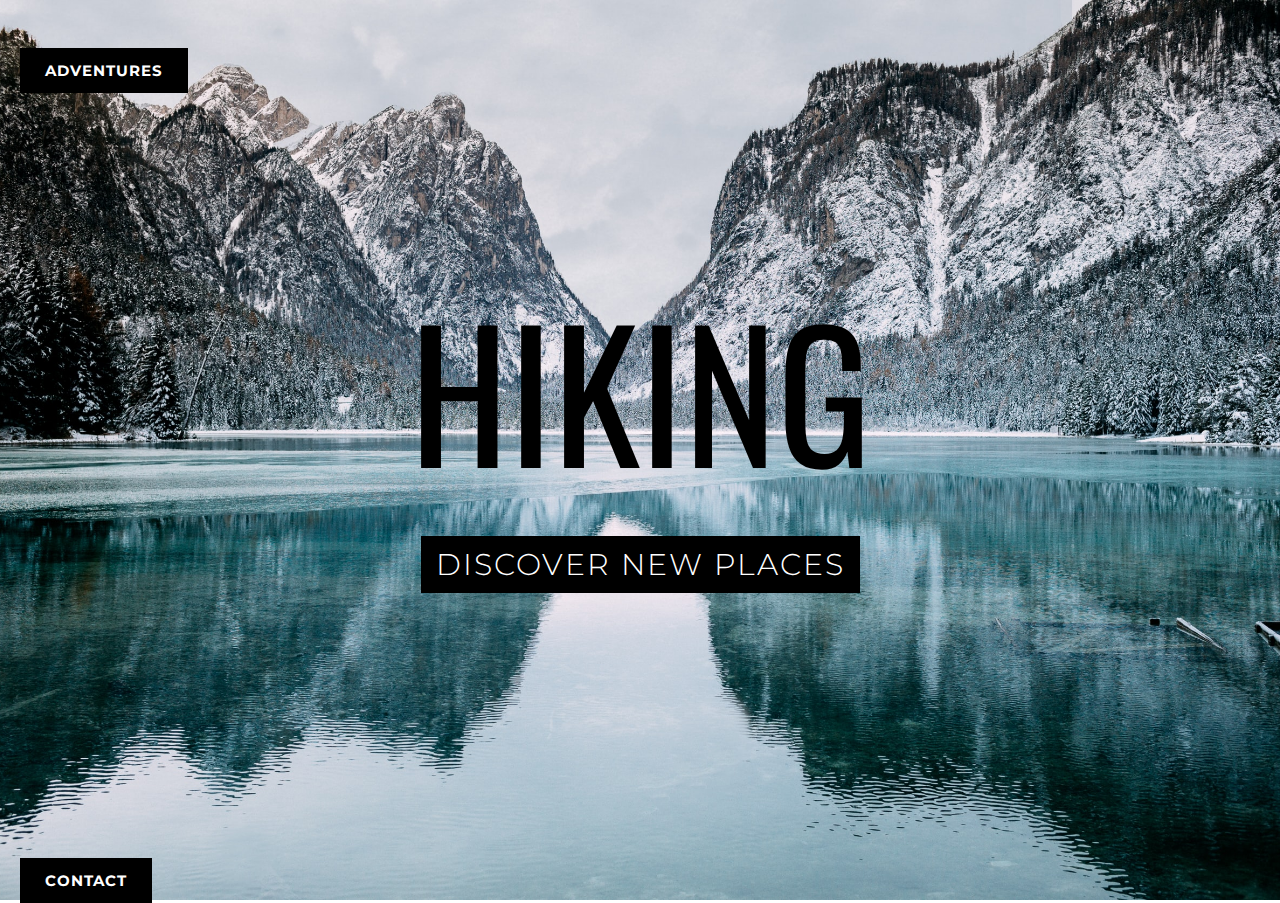
<file: index.html>
<!DOCTYPE html>
<html lang="en">
<head>
  <meta charset="UTF-8">
  <meta name="viewport" content="width=device-width, initial-scale=1.0">
  <link rel="stylesheet" href="https://use.fontawesome.com/releases/v5.6.1/css/all.css" integrity="sha384-gfdkjb5BdAXd+lj+gudLWI+BXq4IuLW5IT+brZEZsLFm++aCMlF1V92rMkPaX4PP" crossorigin="anonymous">
  <link rel="stylesheet" href="css/style.css">
  <title>Hiking | Welcome</title>
</head>
<body id="body-home">

  <header class="mainheader pt-5">
    <div class="container">
      <a class="btn btn-dark text-uppercase pt-2" href="index.html">Adventures</a>
      <span class="fa-stack fa-2x">
        <i class="fas fa-square fa-stack-2x"></i>
        <i class="fab fa-instagram fa-stack-1x fa-inverse"></i>
      </span>
    </div>
  </header>

  <section id="hiking">
    <h1 class="display-1 text-uppercase">Hiking</h1>
    <p class="large text-uppercase mt-5"><span class="dark-bk">Discover New Places</span></p>
  </section>

  <footer id="mainfooter">
    <div class="container">
      <a class="btn btn-dark text-uppercase" href="contact.html">Contact</a>
      <span class="fa-stack fa-2x">
        <i class="fas fa-square fa-stack-2x"></i>
        <i class="fab fa-twitter fa-stack-1x fa-inverse"></i>
      </span>
    </div>
  </footer>
</body>
</html>
</file>
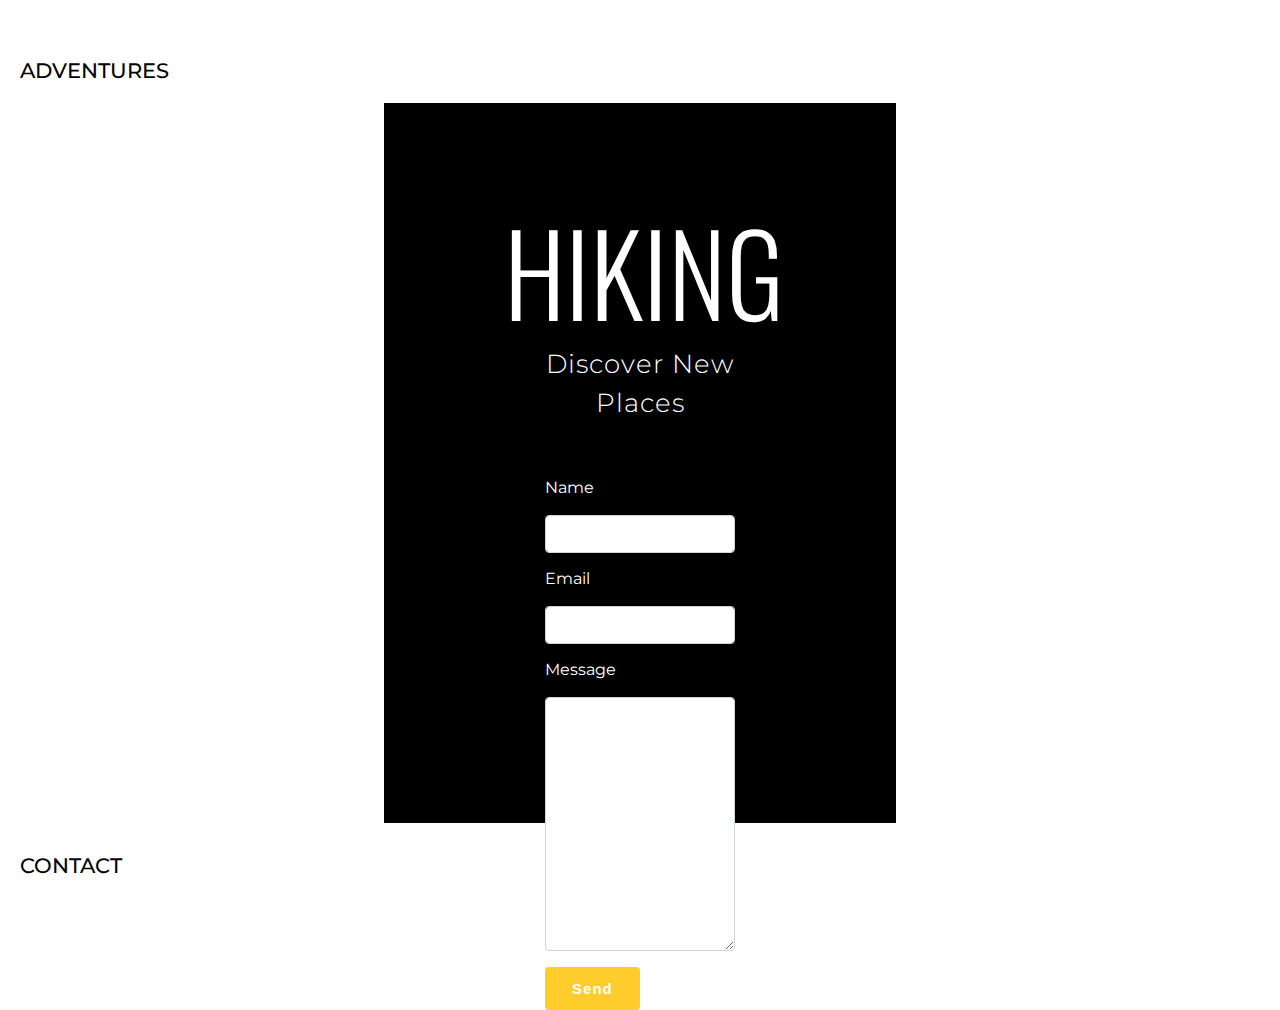
<file: contact.html>
<!DOCTYPE html>
<html lang="en">
<head>
  <meta charset="UTF-8">
  <meta name="viewport" content="width=device-width, initial-scale=1.0">
  <link rel="stylesheet" href="https://use.fontawesome.com/releases/v5.6.1/css/all.css" integrity="sha384-gfdkjb5BdAXd+lj+gudLWI+BXq4IuLW5IT+brZEZsLFm++aCMlF1V92rMkPaX4PP" crossorigin="anonymous">
  <link rel="stylesheet" href="css/style.css">
  <title>Hiking | Contact</title>
</head>
<body>
  <header class="header-contact pt-5">
    <div class="container">
      <a class="text-uppercase pt-2" href="index.html">Adventures</a>
      <i class="fab fa-instagram fa-3x"></i>
    </div>
  </header>

  <section id="contact">
    <div class="container">
      <h1 class="display-3 text-uppercase">Hiking</h1>
      <p class="large">Discover New Places</p>
      <form action="">
        <div class="form-group">
          <label for="name">Name</label>
          <input class="form-control" type="text">
        </div>
        <div class="form-group">
          <label for="email">Email</label>
          <input class="form-control" type="email">
        </div>
        <div class="form-group">
          <label for="message">Message</label>
          <textarea class="form-control" name="message" id="message" cols="30" rows="10"></textarea>
        </div>
        <button class="btn btn-light w-50">Send</button>
      </form>
    </div>
  </section>

  <footer id="footer-contact">
    <div class="container">
      <a class="text-uppercase" href="contact.html">Contact</a>
      <i class="fab fa-twitter fa-3x"></i>
    </div>
  </footer>
</body>
</html>
</file>
<file: css/style.css>
@import url("https://fonts.googleapis.com/css2?family=Montserrat:wght@300;400;700&display=swap");
@import url("https://fonts.googleapis.com/css2?family=Oswald:wght@300;400;500;600;700&display=swap");
#body-home {
  background: url("../background.jpg");
  background-repeat: no-repeat;
  background-position: center;
  background-size: cover;
  height: 100vh;
}

.mainheader a {
  float: left;
  border-radius: 0;
}
.mainheader span {
  float: right;
}

#hiking {
  text-align: center;
  padding: 190px 0;
  height: 85vh;
}
#hiking h1 {
  font-size: 11rem;
  font-weight: 400;
}
#hiking span {
  background: #000;
  padding: 10px 15px;
  color: #fff;
  font-size: 1.9rem;
  letter-spacing: 2px;
}

#mainfooter a {
  float: left;
  border-radius: 0;
}
#mainfooter span {
  float: right;
}

.header-contact a,
.header-contact a:visited {
  color: #000;
}
.header-contact a:hover {
  text-decoration: underline;
}
.header-contact a {
  float: left;
  font-size: 1.3rem;
  font-weight: 500;
  padding-top: 10px;
}
.header-contact i {
  float: right;
}

#contact {
  background: #000;
  color: #fff;
  padding: 100px;
  height: 80vh;
  width: 40%;
  display: block;
  margin: 0 auto;
  margin-top: 20px;
  margin-bottom: 20px;
}
#contact h1 {
  font-size: 7rem;
  text-align: center;
}
#contact p {
  text-align: center;
  font-size: 1.6rem;
  letter-spacing: 1px;
}
#contact form {
  width: 70%;
  margin: 0 auto;
  padding-top: 40px;
}
#contact form input,
#contact form textarea {
  margin-top: 10px;
  margin-bottom: 10px;
}

#footer-contact {
  margin-top: 20px;
}
#footer-contact a,
#footer-contact a:visited {
  color: #000;
}
#footer-contact a:hover {
  text-decoration: underline;
}
#footer-contact a {
  float: left;
  font-size: 1.3rem;
  font-weight: 500;
  padding-top: 10px;
}
#footer-contact i {
  float: right;
}

@media only screen and (max-width: 768px) {
  #body-home {
    height: 100vh;
    text-align: center;
  }

  .mainheader a {
    float: none;
  }
  .mainheader span {
    float: none;
    display: block;
    margin: 0 auto;
    margin-top: 20px;
  }

  #hiking {
    text-align: center;
    padding: 10px;
    height: 60%;
  }
  #hiking h1 {
    font-size: 6rem;
    font-weight: 400;
  }
  #hiking span {
    padding: 10px;
    font-size: 1.2rem;
  }

  #mainfooter a {
    float: none;
  }
  #mainfooter span {
    float: none;
    display: block;
    margin: 0 auto;
    margin-top: 20px;
  }

  .header-contact {
    text-align: center;
  }
  .header-contact a {
    float: none;
  }
  .header-contact i {
    float: none;
    display: block;
    margin: 0 auto;
    margin-top: 20px;
    margin-bottom: 20px;
  }

  #contact {
    padding: 60px 20px;
    height: 100%;
    width: 100%;
  }
  #contact h1 {
    font-size: 5rem;
  }
  #contact form {
    width: 100%;
  }

  #footer-contact {
    margin-top: 20px;
    text-align: center;
  }
  #footer-contact a {
    float: none;
  }
  #footer-contact i {
    float: none;
    display: block;
    margin: 0 auto;
    margin-top: 20px;
  }
}
* {
  padding: 0;
  margin: 0;
  box-sizing: border-box;
}

body,
html {
  font-family: "Montserrat", sans-serif;
}

h1 {
  font-size: 2.5rem;
}

h2 {
  font-size: 2rem;
}

h3 {
  font-size: 1.75rem;
}

h4 {
  font-size: 1.5rem;
}

h5 {
  font-size: 1.25rem;
}

h6 {
  font-size: 1rem;
}

h1,
h2,
h3,
h4,
h5,
h6 {
  font-family: "Oswald", sans-serif;
  margin-bottom: 0.5rem;
  font-weight: 300;
  line-height: 1.2;
}

p {
  margin-top: 0;
  margin-bottom: 1rem;
  font-size: 1rem;
  font-weight: 300;
  line-height: 1.5;
}

a {
  text-decoration: none;
}

.large {
  font-size: 1.25rem;
}

.small {
  font-size: 0.8rem;
}

.display-1 {
  font-size: 6rem;
}

.display-2 {
  font-size: 5.5rem;
}

.display-3 {
  font-size: 4.5rem;
}

.display-4 {
  font-size: 3.5rem;
}

.display-1,
.display-2,
.display-3,
.display-4 {
  font-weight: 300;
  line-height: 1.2;
}

.font-weight-bold {
  font-weight: bold;
}

.font-weight-light {
  font-weight: lighter;
}

.font-weight-normal {
  font-weight: normal;
}

.text-lowercase {
  text-transform: lowercase;
}

.text-uppercase {
  text-transform: uppercase;
}

.text-capitalize {
  text-transform: capitalize;
}

.text-justify {
  text-align: justify;
}

.text-left {
  text-align: left;
}

.text-center {
  text-align: center;
}

.text-right {
  text-align: right;
}

.container {
  margin: auto;
  max-width: 1300px;
  overflow: auto;
  padding: 0 20px;
}

.m-0 {
  margin: 0;
}

.m-1 {
  margin: 0.25rem;
}

.m-2 {
  margin: 0.5rem;
}

.m-3 {
  margin: 1rem;
}

.m-4 {
  margin: 1.5rem;
}

.m-5 {
  margin: 3rem;
}

.mt-0 {
  margin-top: 0;
}

.mt-1 {
  margin-top: 0.25rem;
}

.mt-2 {
  margin-top: 0.5rem;
}

.mt-3 {
  margin-top: 1rem;
}

.mt-4 {
  margin-top: 1.5rem;
}

.mt-5 {
  margin-top: 3rem;
}

.mr-0 {
  margin-right: 0;
}

.mr-1 {
  margin-right: 0.25rem;
}

.mr-2 {
  margin-right: 0.5rem;
}

.mr-3 {
  margin-right: 1rem;
}

.mr-4 {
  margin-right: 1.5rem;
}

.mr-5 {
  margin-right: 3rem;
}

.mb-0 {
  margin-bottom: 0;
}

.mb-1 {
  margin-bottom: 0.25rem;
}

.mb-2 {
  margin-bottom: 0.5rem;
}

.mb-3 {
  margin-bottom: 1rem;
}

.mb-4 {
  margin-bottom: 1.5rem;
}

.mb-5 {
  margin-bottom: 3rem;
}

.ml-0 {
  margin-left: 0;
}

.ml-1 {
  margin-left: 0.25rem;
}

.ml-2 {
  margin-left: 0.5rem;
}

.ml-3 {
  margin-left: 1rem;
}

.ml-4 {
  margin-left: 1.5rem;
}

.ml-5 {
  margin-left: 3rem;
}

.p-0 {
  padding: 0;
}

.p-1 {
  padding: 0.25rem;
}

.p-2 {
  padding: 0.5rem;
}

.p-3 {
  padding: 1rem;
}

.p-4 {
  padding: 1.5rem;
}

.p-5 {
  padding: 3rem;
}

.pt-0 {
  padding-top: 0;
}

.pt-1 {
  padding-top: 0.25rem;
}

.pt-2 {
  padding-top: 0.5rem;
}

.pt-3 {
  padding-top: 1rem;
}

.pt-4 {
  padding-top: 1.5rem;
}

.pt-5 {
  padding-top: 3rem;
}

.pr-0 {
  padding-right: 0;
}

.pr-1 {
  padding-right: 0.25rem;
}

.pr-2 {
  padding-right: 0.5rem;
}

.pr-3 {
  padding-right: 1rem;
}

.pr-4 {
  padding-right: 1.5rem;
}

.pr-5 {
  padding-right: 3rem;
}

.pb-0 {
  padding-bottom: 0;
}

.pb-1 {
  padding-bottom: 0.25rem;
}

.pb-2 {
  padding-bottom: 0.5rem;
}

.pb-3 {
  padding-bottom: 1rem;
}

.pb-4 {
  padding-bottom: 1.5rem;
}

.pb-5 {
  padding-bottom: 3rem;
}

.pl-0 {
  padding-left: 0;
}

.pl-1 {
  padding-left: 0.25rem;
}

.pl-2 {
  padding-left: 0.5rem;
}

.pl-3 {
  padding-left: 1rem;
}

.pl-4 {
  padding-left: 1.5rem;
}

.pl-5 {
  padding-left: 3rem;
}

.w-25 {
  width: 25%;
}

.w-50 {
  width: 50%;
}

.w-75 {
  width: 75%;
}

.w-100 {
  width: 100%;
}

.w-auto {
  width: auto;
}

.h-25 {
  height: 25%;
}

.h-50 {
  height: 50%;
}

.h-75 {
  height: 75%;
}

.h-100 {
  height: 100%;
}

.h-auto {
  height: auto;
}

.btn-outline, .btn-dark, .btn-light {
  display: inline-block;
  font-size: 15px;
  padding: 13px 25px;
  border: none;
  cursor: pointer;
  font-weight: bold;
  letter-spacing: 1px;
  border-radius: 4px;
}
.btn-outline:hover, .btn-dark:hover, .btn-light:hover {
  transform: scale(0.98);
}

.btn-light {
  background: #ffcd2b;
  color: #fff;
}
.btn-light:hover {
  background: #ffd95e;
}

.btn-dark {
  background: #000;
  color: #fff;
}
.btn-dark:hover {
  background: #1a1a1a;
}

.btn-outline {
  background: #fff;
  color: #ffcd2b;
  font-weight: bold;
  border: 2px solid #ffcd2b;
}
.btn-outline:hover {
  background: #ffd95e;
  color: #fff;
}

form label {
  display: inline-block;
  margin-bottom: 0.5rem;
}
form .form-group {
  margin-bottom: 1rem;
}
form .form-control {
  display: block;
  width: 100%;
  padding: 0.375rem 0.7rem;
  font-size: 1rem;
  line-height: 1.5;
  background-color: #fff;
  background-clip: padding-box;
  border: 1px solid #ced4da;
  border-radius: 0.25rem;
}

/*# sourceMappingURL=style.css.map */
</file>
